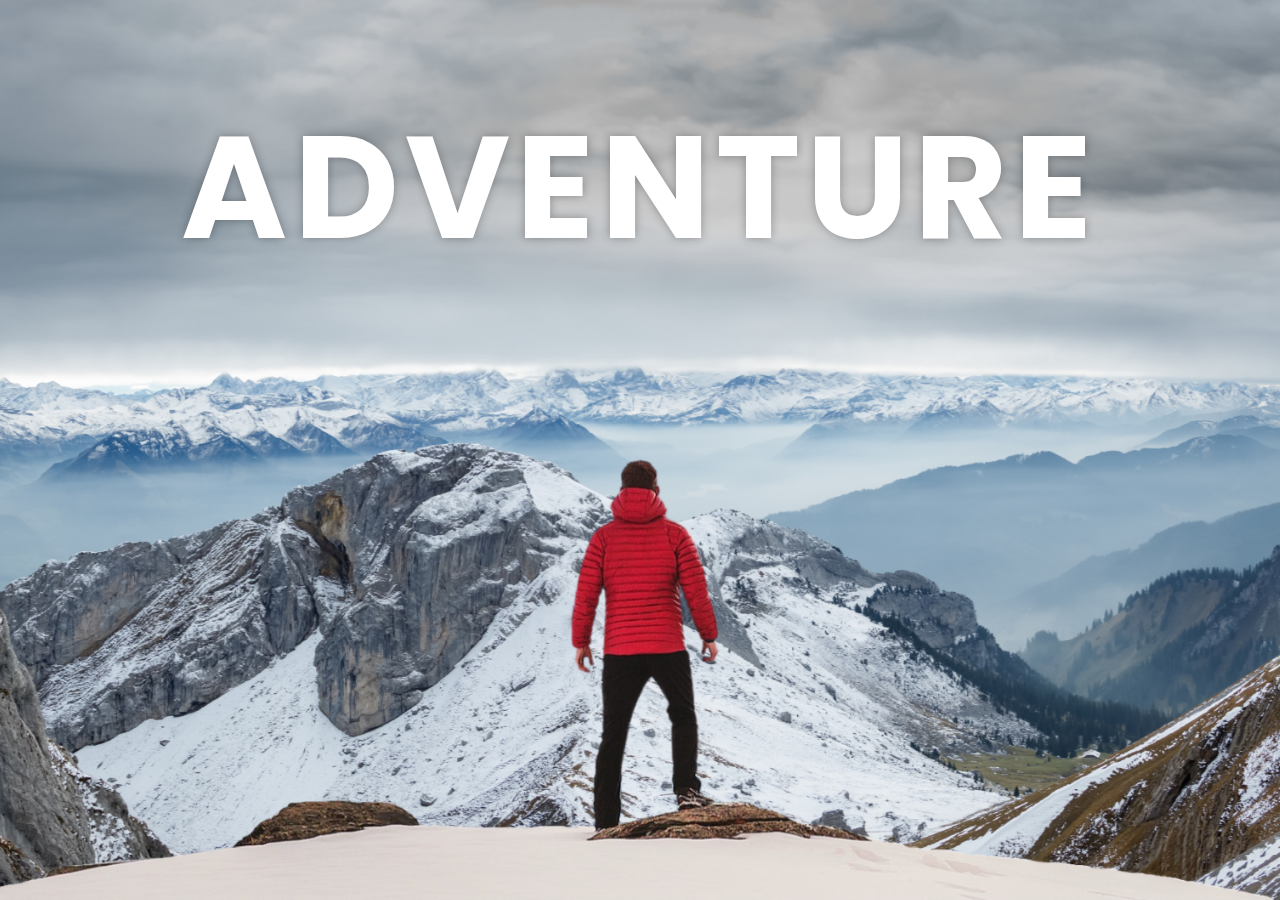
<file: index.html>
<!DOCTYPE html>
<html lang="en">

<head>
    <meta charset="UTF-8">
    <meta name="viewport" content="width=device-width, initial-scale=1.0">
    <title>Parallax Website</title>
    <link rel="stylesheet" href="styles.css">
    <link rel="preconnect" href="https://fonts.googleapis.com">
    <link rel="preconnect" href="https://fonts.gstatic.com" crossorigin>
    <link rel="preconnect" href="https://fonts.googleapis.com">
    <link rel="preconnect" href="https://fonts.gstatic.com" crossorigin>
    <link rel="preconnect" href="https://fonts.googleapis.com">
    <link rel="preconnect" href="https://fonts.gstatic.com" crossorigin>
    <link
        href="https://fonts.googleapis.com/css2?family=Noto+Sans:ital,wght@0,500;1,400&family=Nunito:wght@600;900&family=Poppins:ital,wght@0,300;0,400;0,600;1,800&family=Roboto&family=Rubik+Doodle+Shadow&family=Rubik+Doodle+Triangles&family=Rubik+Lines&family=Sriracha&display=swap"
        rel="stylesheet">
</head>

<body>
    <div class="wrapper">
        <div class="section1">
            <img class="background" src="background.png" alt="">
            <img class="foreground" src="foreground.png" alt="">

            <h1 id="adventure">Adventure</h1>
        </div>

        <section>
            <h2 class="heading">Adventure Time!</h2>
            <p class="info">
                Lorem ipsum dolor sit amet consectetur, adipisicing elit. Qui necessitatibus commodi alias? Veritatis,
                eligendi nisi.
                Amet exercitationem, recusandae dolore corrupti laborum aperiam repellendus natus voluptatem quam atque
                aliquam beatae.
                Odit deserunt nisi optio eveniet? Aliquam possimus molestiae, ullam illum accusamus autem accusantium!
                Voluptate
                laboriosam eum saepe ex veritatis est? Numquam eaque autem labore provident dolorum, velit omnis
                mollitia
                eos adipisci!
                <br><br>
                Lorem, ipsum dolor sit amet consectetur adipisicing elit. Ad, itaque hic tempore rem eveniet sed
                repudiandae
                molestiae
                magnam aut quod consequatur, harum, totam beatae fugiat ipsam? Explicabo, blanditiis quod similique
                fugiat
                fugit ea
                expedita deleniti doloribus, delectus perferendis, tempore amet maiores libero sapiente voluptatem
                reprehenderit? Illum
                alias commodi cupiditate corporis mollitia ab quaerat, ipsum est excepturi vitae a sunt optio.
            </p>
            <div class="bg bg1">
                <h2 class="subheading"> BIKING</h2>
            </div>
            <p class="info">
                Lorem ipsum dolor sit amet consectetur, adipisicing elit. Qui necessitatibus commodi alias? Veritatis,
                eligendi nisi.
                Amet exercitationem, recusandae dolore corrupti laborum aperiam repellendus natus voluptatem quam atque
                aliquam beatae.
                Odit deserunt nisi optio eveniet? Aliquam possimus molestiae, ullam illum accusamus autem accusantium!
                Voluptate
                laboriosam eum saepe ex veritatis est? Numquam eaque autem labore provident dolorum, velit omnis
                mollitia
                eos adipisci!
                <br><br>
                Lorem, ipsum dolor sit amet consectetur adipisicing elit. Ad, itaque hic tempore rem eveniet sed
                repudiandae
                molestiae
                magnam aut quod consequatur, harum, totam beatae fugiat ipsam? Explicabo, blanditiis quod similique
                fugiat
                fugit ea
                expedita deleniti doloribus, delectus perferendis, tempore amet maiores libero sapiente voluptatem
                reprehenderit? Illum
                alias commodi cupiditate corporis mollitia ab quaerat, ipsum est excepturi vitae a sunt optio.
            </p>


            <div class="bg bg2">
                <h2 class="subheading"> PARA GLIDING</h2>
            </div>
            <p class="info">
                Lorem ipsum dolor sit amet consectetur, adipisicing elit. Qui necessitatibus commodi alias? Veritatis,
                eligendi nisi.
                Amet exercitationem, recusandae dolore corrupti laborum aperiam repellendus natus voluptatem quam atque
                aliquam beatae.
                Odit deserunt nisi optio eveniet? Aliquam possimus molestiae, ullam illum accusamus autem accusantium!
                Voluptate
                laboriosam eum saepe ex veritatis est? Numquam eaque autem labore provident dolorum, velit omnis
                mollitia
                eos adipisci!
                <br><br>
                Lorem, ipsum dolor sit amet consectetur adipisicing elit. Ad, itaque hic tempore rem eveniet sed
                repudiandae
                molestiae
                magnam aut quod consequatur, harum, totam beatae fugiat ipsam? Explicabo, blanditiis quod similique
                fugiat
                fugit ea
                expedita deleniti doloribus, delectus perferendis, tempore amet maiores libero sapiente voluptatem
                reprehenderit? Illum
                alias commodi cupiditate corporis mollitia ab quaerat, ipsum est excepturi vitae a sunt optio.
            </p>


            <div class="bg bg3">
                <h2 class="subheading"> SURFING</h2>
            </div>
            <p class="info">
                Lorem ipsum dolor sit amet consectetur, adipisicing elit. Qui necessitatibus commodi alias? Veritatis,
                eligendi nisi.
                Amet exercitationem, recusandae dolore corrupti laborum aperiam repellendus natus voluptatem quam atque
                aliquam beatae.
                Odit deserunt nisi optio eveniet? Aliquam possimus molestiae, ullam illum accusamus autem accusantium!
                Voluptate
                laboriosam eum saepe ex veritatis est? Numquam eaque autem labore provident dolorum, velit omnis
                mollitia
                eos adipisci!
                <br><br>
                Lorem, ipsum dolor sit amet consectetur adipisicing elit. Ad, itaque hic tempore rem eveniet sed
                repudiandae
                molestiae
                magnam aut quod consequatur, harum, totam beatae fugiat ipsam? Explicabo, blanditiis quod similique
                fugiat
                fugit ea
                expedita deleniti doloribus, delectus perferendis, tempore amet maiores libero sapiente voluptatem
                reprehenderit? Illum
                alias commodi cupiditate corporis mollitia ab quaerat, ipsum est excepturi vitae a sunt optio.
            </p>
        </section>
    </div>


</body>

</html>
</file>
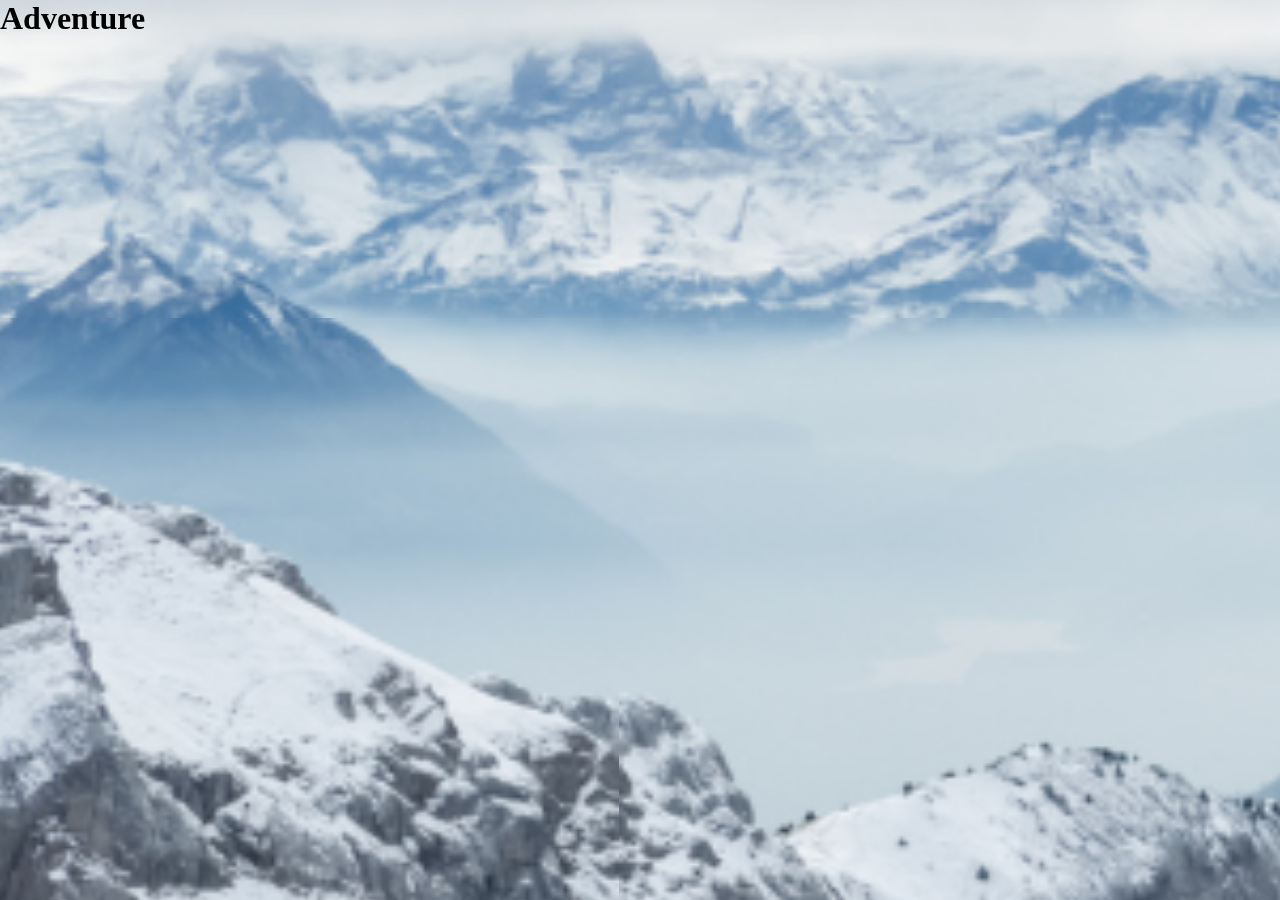
<file: yo.html>
<!DOCTYPE html>
<html lang="en">

<head>
    <meta charset="UTF-8">
    <meta name="viewport" content="width=device-width, initial-scale=1.0">
    <title>Parallax Website</title>
    <link rel="stylesheet" href="styles.css">
</head>

<body>

    <div class="wrapper">
        <div class="container">
            <img src="foreground.png" class="foreground">
            <img src="background.png" class="background">
            <h1 class="adventure">Adventure</h1>

        </div>
    </div>

</body>

</html>
</file>
<file: styles.css>
* {
    padding: 0;
    margin: 0;
    box-sizing: border-box;
    font-family: poppins;
}

.wrapper {
    height: 100vh;
    overflow-x: hidden;
    overflow-y: auto;
    perspective: 10px;
}

.section1 {
    height: 100%;
    width: 100%;
    position: relative;
    display: flex;
    justify-content: center;
    /* align-items: center;  */
    transform-style: preserve-3d;
    z-index: -1;
}

.background,
.foreground {
    width: 100%;
    height: 100%;
    position: absolute;
    z-index: -1;
    object-fit: cover;
}

.background {
    transform: translateZ(-40px) scale(5.1);
}

.foreground {
    transform: translateZ(-20px) scale(3);
}
.heading
{
  text-align: left;
    font-size: 2rem;
    margin-left: 10rem;
     
}

#adventure {
    position: absolute;
    top: 5rem;
    font-size: 9rem;
    text-shadow: 0 0 10px rgba(0, 0, 0, 0.3);
    color: white;
    text-transform: uppercase;
    margin: 0 auto;
    letter-spacing: 0.4rem;
    font-family: poppins;

}


section {
    background-color: rgba(45, 45, 45);
    color: white;
    padding: 2rem 0;
    margin: 0;

}
.subheading{
    font-size: 5rem;
        padding: 0 10rem;
        /* text-align: center; */
}

.subheading {
    background-color: white;
    padding: 0.5rem 2.5rem;
    font-size: 3.5rem;
    font-weight: 600;
    color: black;
    width: fit-content;
    position: absolute;
    top: 50%;
    left: 50%;
    transform: translate(-50%, -50%);
}

.info {
    font-size: 1rem;
    padding: 0 6rem;
    margin: 2rem 0; 
    font-weight: 300;
    /* 5 */

}



.bg {
    width: 100%;
    height: 500px;
    background-attachment: fixed;
    background-size: cover;
    position: relative;
    background-position: center;

}

.bg1 {
    background-image: url(sport-1.jpg);
}

.bg2 {
    background-image: url(sport-2.jpg);
}

.bg3 {
    background-image: url(sport-3.jpg);
}
</file>
